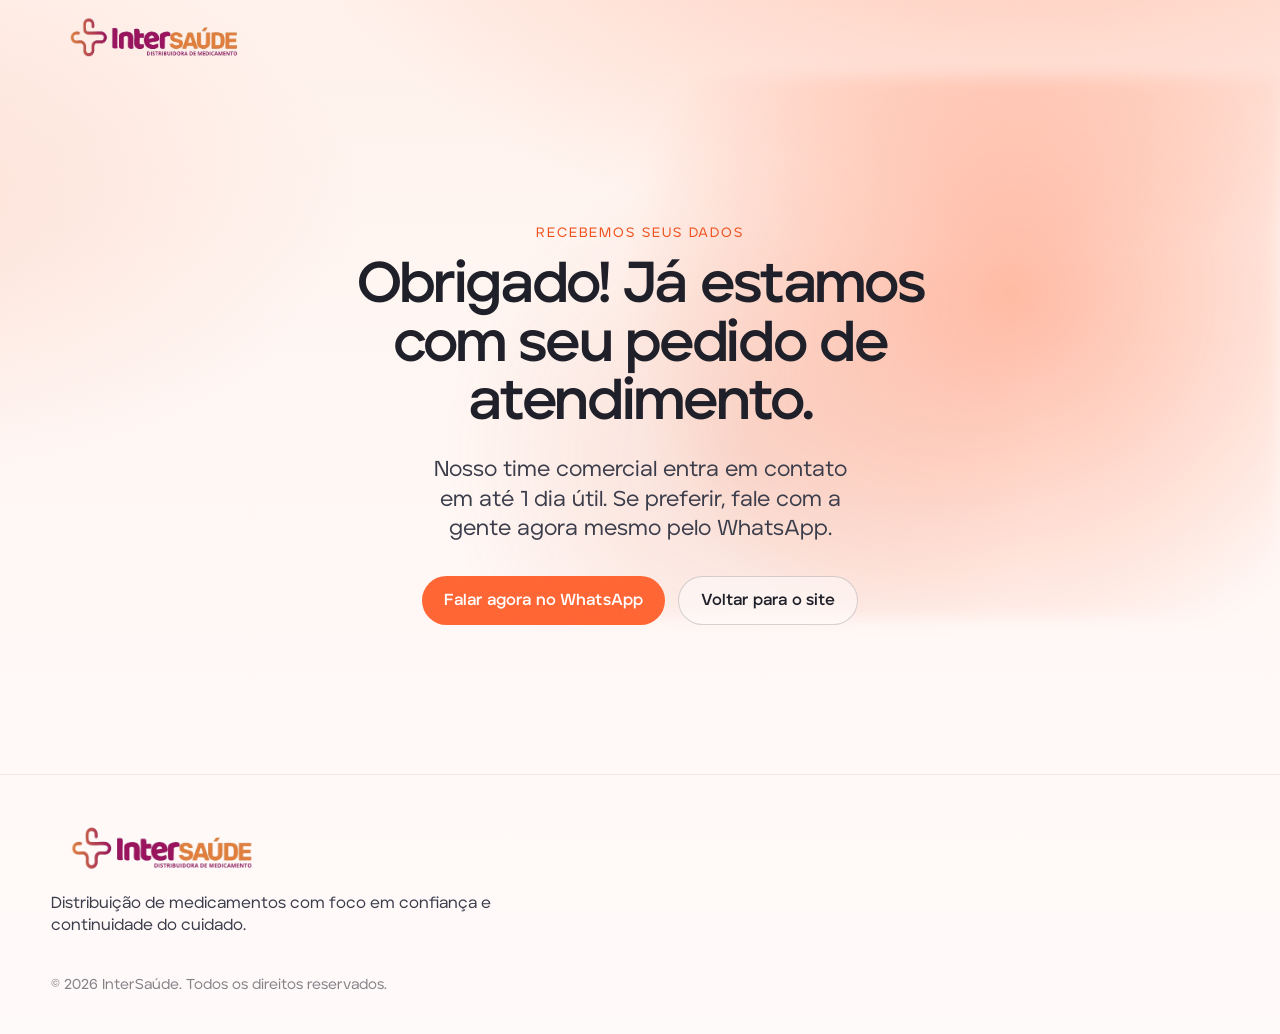
<file: obrigado.html>
<!DOCTYPE html>
<html lang="pt-BR">
<head>
  <meta charset="utf-8">
  <meta name="viewport" content="width=device-width, initial-scale=1">
  <title>Obrigado — InterSaúde</title>
  <meta name="description" content="Recebemos seus dados. A InterSaúde entrará em contato em breve.">
  <meta name="robots" content="noindex, nofollow">
  <link rel="icon" href="images/favicon.png?v=2" type="image/png">
  <link rel="apple-touch-icon" href="images/favicon.png?v=2">
  <link rel="stylesheet" href="css/styles.css">

  <!-- Analytics: mesmos placeholders do index.html — substituir pelos IDs reais antes de publicar -->
  <script async src="https://www.googletagmanager.com/gtag/js?id=G-XXXXXXXXXX"></script>
  <script>
    window.dataLayer = window.dataLayer || [];
    function gtag() { dataLayer.push(arguments); }
    gtag("js", new Date());
    gtag("config", "G-XXXXXXXXXX");
  </script>
  <script>
    !function (f, b, e, v, n, t, s) {
      if (f.fbq) return; n = f.fbq = function () { n.callMethod ? n.callMethod.apply(n, arguments) : n.queue.push(arguments) };
      if (!f._fbq) f._fbq = n; n.push = n; n.loaded = !0; n.version = "2.0";
      n.queue = []; t = b.createElement(e); t.async = !0;
      t.src = v; s = b.getElementsByTagName(e)[0];
      s.parentNode.insertBefore(t, s);
    }(window, document, "script", "https://connect.facebook.net/en_US/fbevents.js");
    fbq("init", "0000000000000000");
    fbq("track", "PageView");
  </script>
</head>
<body>
  <div class="grain-overlay" aria-hidden="true"></div>
  <div class="cursor-dot" id="cursor-dot" aria-hidden="true"></div>

  <header class="header" id="header">
    <a href="index.html" class="brand" aria-label="InterSaúde Distribuidora de Medicamento">
      <img src="images/logo.png" alt="InterSaúde Distribuidora de Medicamento" class="brand-logo" id="brand-logo" width="220" height="56">
      <span class="brand-fallback" id="brand-fallback">InterSaúde</span>
    </a>
  </header>

  <main id="topo">
    <section class="hero" style="min-height: 86vh;">
      <div class="hero-glow" aria-hidden="true"></div>
      <div class="hero-layout" style="grid-template-columns: 1fr; justify-content: center;">
        <div class="hero-copy" style="max-width: 36rem; text-align: center; margin: 0 auto;">
          <p class="eyebrow reveal is-visible">Recebemos seus dados</p>
          <h1 class="section-title reveal is-visible" id="thanks-title" style="font-size: clamp(2.2rem, 5vw, 3.6rem);">Obrigado! Já estamos com seu pedido de atendimento.</h1>
          <p class="hero-lead reveal is-visible" id="thanks-lead" style="margin-left: auto; margin-right: auto;">
            Nosso time comercial entra em contato em até 1 dia útil. Se preferir, fale com a gente agora mesmo pelo WhatsApp.
          </p>
          <div class="hero-actions reveal is-visible" style="justify-content: center;">
            <a href="https://wa.me/5500000000000" class="btn btn-primary magnetic" id="whatsapp-cta" target="_blank" rel="noopener">Falar agora no WhatsApp</a>
            <a href="index.html" class="btn btn-ghost magnetic">Voltar para o site</a>
          </div>
        </div>
      </div>
    </section>
  </main>

  <footer class="footer">
    <div class="footer-brand">
      <img src="images/logo.png" alt="InterSaúde Distribuidora de Medicamento" class="footer-logo" id="footer-logo" width="200" height="52">
      <span class="brand-fallback footer" id="footer-fallback">InterSaúde</span>
      <p>Distribuição de medicamentos com foco em confiança e continuidade do cuidado.</p>
    </div>
    <p class="footer-copy">© <span id="year"></span> InterSaúde. Todos os direitos reservados.</p>
  </footer>

  <script src="js/main.js"></script>
  <script>
    (function () {
      var params = new URLSearchParams(window.location.search);
      var nome = (params.get("nome") || "").trim();
      var tel = (params.get("tel") || "").trim();

      if (nome) {
        var title = document.getElementById("thanks-title");
        if (title) title.textContent = "Obrigado, " + nome.split(" ")[0] + "! Já estamos com seu pedido de atendimento.";
      }

      if (tel) {
        var lead = document.getElementById("thanks-lead");
        if (lead) {
          lead.textContent = "Vamos retornar pelo WhatsApp " + tel + " em até 1 dia útil. Se preferir, fale com a gente agora mesmo.";
        }
      }

      var whatsappCta = document.getElementById("whatsapp-cta");
      if (whatsappCta) {
        var msg = "Olá! Me chamo " + (nome || "[seu nome]") + ", acabei de enviar meu formulário no site da InterSaúde e gostaria de conversar sobre fornecimento.";
        whatsappCta.href = "https://wa.me/5500000000000?text=" + encodeURIComponent(msg);
      }

      if (typeof gtag === "function") {
        gtag("event", "generate_lead", { event_category: "contato", event_label: "pagina_obrigado" });
      }
      if (typeof fbq === "function") {
        fbq("track", "Lead");
      }
    })();
  </script>
</body>
</html>
</file>
<file: css/styles.css>
@font-face {
  font-family: "Aventa";
  src: url("../fonts/Aventa-Medium.otf") format("opentype");
  font-weight: 500;
  font-style: normal;
  font-display: swap;
}

@font-face {
  font-family: "Aventa";
  src: url("../fonts/Aventa-Bold.otf") format("opentype");
  font-weight: 700;
  font-style: normal;
  font-display: swap;
}

:root {
  --ink: #1e1f28;
  --ink-soft: #3a3c4a;
  --paper: #fff6f2;
  --white: #ffffff;
  --red: #ff6534;
  --red-deep: #ef4f1c;
  --red-dark: #d63f12;
  --red-soft: #ff8a5c;
  --panel: #ffe8df;
  --radius: 28px;
  --header-h: 80px;
  --ease: cubic-bezier(0.22, 1, 0.36, 1);
}

*,
*::before,
*::after {
  box-sizing: border-box;
}

html {
  scroll-behavior: smooth;
}

body {
  margin: 0;
  font-family: "Aventa", "Segoe UI", sans-serif;
  font-weight: 500;
  color: var(--ink);
  background:
    radial-gradient(1200px 600px at 80% -10%, rgba(255, 101, 52, 0.28), transparent 60%),
    radial-gradient(900px 500px at -10% 20%, rgba(239, 79, 28, 0.12), transparent 55%),
    linear-gradient(180deg, #fff1eb 0%, var(--paper) 28%, #fffafa 100%);
  -webkit-font-smoothing: antialiased;
}

img {
  max-width: 100%;
  display: block;
}

a {
  color: inherit;
  text-decoration: none;
}

button {
  font: inherit;
  background: none;
  border: 0;
  cursor: pointer;
}

.header {
  position: fixed;
  inset: 0 0 auto;
  z-index: 100;
  height: var(--header-h);
  display: flex;
  align-items: center;
  justify-content: space-between;
  padding: 0 4vw;
  transition: background 0.35s var(--ease), box-shadow 0.35s var(--ease), backdrop-filter 0.35s var(--ease);
}

.header.scrolled {
  background: rgba(255, 246, 242, 0.88);
  backdrop-filter: blur(14px);
  box-shadow: 0 1px 0 rgba(30, 31, 40, 0.06);
}

.brand {
  display: inline-flex;
  align-items: center;
  gap: 0.5rem;
  min-height: 40px;
  z-index: 2;
}

.brand-logo,
.footer-logo {
  display: none;
  height: 52px;
  width: auto;
  max-width: min(240px, 52vw);
  object-fit: contain;
}

.brand-logo.is-ready,
.footer-logo.is-ready {
  display: block;
}

.footer-logo {
  height: 56px;
  max-width: min(260px, 70vw);
}

.brand-fallback {
  font-size: 1.35rem;
  font-weight: 700;
  letter-spacing: -0.03em;
  color: var(--ink);
}

.brand-fallback.footer {
  font-size: 1.2rem;
}

.brand-fallback.is-hidden {
  display: none;
}

.nav {
  display: flex;
  align-items: center;
  gap: 1.75rem;
}

.nav a {
  font-size: 0.95rem;
  color: var(--ink-soft);
  transition: color 0.2s ease;
}

.nav a:hover {
  color: var(--ink);
}

.nav-cta,
.btn {
  display: inline-flex;
  align-items: center;
  justify-content: center;
  min-height: 48px;
  padding: 0.85rem 1.35rem;
  border-radius: 999px;
  font-weight: 700;
  letter-spacing: 0.01em;
  transition: transform 0.25s var(--ease), background 0.25s ease, color 0.25s ease, border-color 0.25s ease;
}

.nav .nav-cta {
  background: var(--ink);
  color: var(--white);
  min-height: 44px;
  padding: 0.7rem 1.15rem;
}

.nav .nav-cta:hover {
  background: var(--red-deep);
  color: var(--white);
}

.menu-btn {
  display: none;
  width: 44px;
  height: 44px;
  place-items: center;
  z-index: 2;
}

.menu-btn img {
  width: 22px;
}

.menu-btn .icon-close {
  display: none;
}

.menu-btn.is-open .icon-menu {
  display: none;
}

.menu-btn.is-open .icon-close {
  display: block;
}

.mobile-nav {
  position: fixed;
  inset: 0;
  z-index: 90;
  display: flex;
  flex-direction: column;
  justify-content: center;
  gap: 1.5rem;
  padding: 6rem 8vw;
  background: rgba(255, 246, 242, 0.97);
  backdrop-filter: blur(16px);
}

.mobile-nav[hidden] {
  display: none !important;
}

.mobile-nav a {
  font-size: 1.8rem;
  font-weight: 700;
  letter-spacing: -0.03em;
}

.mobile-nav .nav-cta {
  width: fit-content;
  margin-top: 0.5rem;
  background: var(--ink);
  color: var(--white);
}

.hero {
  position: relative;
  min-height: 100vh;
  min-height: 100dvh;
  display: flex;
  align-items: center;
  padding: calc(var(--header-h) + 1.5rem) 4vw 3vh;
  overflow: visible;
}

.hero-glow {
  position: absolute;
  inset: 10% 0 auto 30%;
  height: 70%;
  background:
    radial-gradient(circle at 70% 40%, rgba(255, 101, 52, 0.42), transparent 55%),
    radial-gradient(circle at 40% 70%, rgba(214, 63, 18, 0.14), transparent 45%);
  filter: blur(8px);
  pointer-events: none;
}

.hero-layout {
  position: relative;
  z-index: 1;
  width: 100%;
  display: grid;
  grid-template-columns: minmax(0, 1fr) minmax(0, 1.05fr);
  gap: 2vw;
  align-items: center;
}

.hero-copy {
  position: relative;
  z-index: 2;
  max-width: 44rem;
  padding-bottom: 0;
}

.eyebrow {
  margin: 0 0 1rem;
  font-size: 0.85rem;
  letter-spacing: 0.14em;
  text-transform: uppercase;
  color: var(--red-deep);
}

.eyebrow.light {
  color: rgba(255, 255, 255, 0.72);
}

.hero-brand {
  margin: 0;
  font-size: clamp(3.8rem, 12vw, 9.5rem);
  line-height: 0.9;
  letter-spacing: -0.06em;
  font-weight: 700;
  color: var(--ink);
}

.hero-lead {
  margin: 1.4rem 0 0;
  max-width: 28rem;
  font-size: clamp(1.05rem, 2vw, 1.35rem);
  line-height: 1.35;
  color: var(--ink-soft);
}

.hero-actions {
  display: flex;
  flex-wrap: wrap;
  gap: 0.85rem;
  margin-top: 2rem;
}

.btn-primary {
  background: var(--red);
  color: var(--white);
}

.btn-primary:hover {
  background: var(--red-dark);
  transform: translateY(-2px);
}

.btn-ghost {
  border: 1.5px solid rgba(30, 31, 40, 0.18);
  color: var(--ink);
  background: rgba(255, 255, 255, 0.45);
}

.btn-ghost:hover {
  border-color: var(--ink);
  transform: translateY(-2px);
}

.btn-light {
  background: var(--white);
  color: var(--ink);
}

.btn-light:hover {
  transform: translateY(-2px);
}

.btn-outline-light {
  border: 1.5px solid rgba(255, 255, 255, 0.45);
  color: var(--white);
}

.btn-outline-light:hover {
  background: rgba(255, 255, 255, 0.1);
  transform: translateY(-2px);
}

.btn:active,
.nav-cta:active {
  transform: scale(0.97);
  transition: transform 120ms ease-out;
}

.hero-visual {
  position: relative;
  width: 100%;
  max-width: 720px;
  margin-left: auto;
  justify-self: end;
  pointer-events: none;
}

.hero-pills {
  width: 100%;
  height: auto;
  object-fit: contain;
  animation: floatY 7s ease-in-out infinite;
  filter:
    hue-rotate(164deg) saturate(1.2)
    drop-shadow(0 30px 50px rgba(214, 63, 18, 0.22));
  transition: opacity 0.4s var(--ease);
}

.hero-pills.is-hidden {
  opacity: 0;
}

.hero-canvas {
  position: absolute;
  inset: 0;
  width: 100%;
  height: 100%;
  opacity: 0;
  transition: opacity 0.6s var(--ease);
}

.hero-canvas.is-ready {
  opacity: 1;
}

.hero-canvas.is-draggable {
  pointer-events: auto;
  cursor: grab;
}

.hero-canvas.is-dragging {
  cursor: grabbing;
}

.about,
.portfolio,
.contact {
  padding: 7.5rem 4vw;
}

.diff {
  padding: 0;
}

.about-grid {
  display: grid;
  grid-template-columns: 1.05fr 0.95fr;
  gap: 4vw;
  align-items: center;
}

.section-title {
  margin: 0;
  font-size: clamp(2.2rem, 4.5vw, 3.6rem);
  line-height: 1.02;
  letter-spacing: -0.04em;
  font-weight: 700;
}

.section-text {
  margin: 1.25rem 0 0;
  max-width: 34rem;
  font-size: 1.15rem;
  line-height: 1.45;
  color: var(--ink-soft);
}

.section-text.center {
  margin-left: auto;
  margin-right: auto;
  text-align: center;
}

.about-visual {
  display: flex;
  justify-content: center;
}

.about-img {
  width: min(100%, 560px);
  animation: floatY 8s ease-in-out infinite reverse;
  filter: hue-rotate(164deg) saturate(1.15);
}

.diff-pin {
  height: 320vh;
}

.diff-sticky {
  position: sticky;
  top: 0;
  height: 100vh;
  display: flex;
  flex-direction: column;
  justify-content: center;
  gap: 1.75rem;
  padding: calc(var(--header-h) + 1rem) 0 2rem;
  overflow: hidden;
  background:
    radial-gradient(900px 420px at 90% 20%, rgba(255, 101, 52, 0.12), transparent 60%),
    linear-gradient(180deg, #fff6f2 0%, #fffafa 100%);
}

.diff-header {
  max-width: 40rem;
  margin: 0 4vw 0.5rem;
  flex-shrink: 0;
}

.diff-viewport {
  width: 100%;
  overflow: hidden;
  padding-left: 4vw;
  padding-right: 4vw;
  box-sizing: border-box;
}

.diff-track {
  display: flex;
  align-items: stretch;
  gap: clamp(1.25rem, 2.5vw, 2rem);
  width: max-content;
  will-change: transform;
  padding-right: 0;
}

.diff-row {
  display: grid;
  grid-template-columns: 1.05fr 0.95fr;
  gap: clamp(1.25rem, 2.5vw, 2.5rem);
  align-items: center;
  flex: 0 0 min(82vw, 1000px);
  min-height: min(58vh, 520px);
  padding-right: clamp(0.75rem, 2vw, 1.5rem);
  box-sizing: border-box;
  opacity: 1;
  transform: translate3d(48px, 0, 0);
  transition: transform 0.55s var(--ease);
}

.diff-row.is-visible {
  transform: translate3d(0, 0, 0);
}

.diff-row:last-child {
  padding-right: 0;
}

.diff-text {
  padding-right: clamp(0.75rem, 3vw, 2rem);
}

.diff-row:last-child .diff-text {
  padding-right: clamp(0.75rem, 3vw, 2rem);
}

.diff-img {
  width: min(72%, 360px);
  height: auto;
  filter:
    hue-rotate(164deg) saturate(1.15)
    drop-shadow(0 18px 30px rgba(0, 0, 0, 0.12));
}

.diff-media {
  border-radius: var(--radius);
  min-height: min(48vh, 420px);
  height: 100%;
  display: grid;
  place-items: center;
  overflow: hidden;
}

.panel-blue {
  background: linear-gradient(160deg, var(--red-soft), var(--red-deep));
}

.panel-soft {
  background: linear-gradient(160deg, #fff3ee, #ffd8c8);
}

.panel-coral {
  background: linear-gradient(160deg, #ff8a5c, #ff6534);
}

.diff-text h3 {
  margin: 0;
  font-size: clamp(1.7rem, 3vw, 2.4rem);
  letter-spacing: -0.03em;
  line-height: 1.1;
}

.diff-text p {
  margin: 1rem 0 0;
  font-size: 1.1rem;
  line-height: 1.45;
  color: var(--ink-soft);
  max-width: 28rem;
}

.diff-dots {
  display: flex;
  gap: 0.55rem;
  padding: 0 4vw;
  flex-shrink: 0;
}

.diff-dots span {
  width: 8px;
  height: 8px;
  border-radius: 999px;
  background: rgba(30, 31, 40, 0.18);
  transition: width 0.35s var(--ease), background 0.35s ease;
}

.diff-dots span.is-active {
  width: 28px;
  background: var(--red);
}

.stats {
  background: var(--ink);
  color: var(--white);
  padding: 0;
  overflow: hidden;
}

.stats-inner {
  display: grid;
  grid-template-columns: minmax(280px, 0.85fr) minmax(380px, 1.3fr);
  gap: 0;
  align-items: stretch;
  max-width: none;
  margin: 0;
  min-height: min(78vh, 720px);
}

.stats-copy {
  padding: clamp(2.5rem, 5vh, 4rem) 4vw;
  max-width: 34rem;
  margin-left: auto;
  width: 100%;
  align-self: center;
  box-sizing: border-box;
}

.stats-title {
  margin: 0;
  font-size: clamp(2rem, 3.8vw, 3.4rem);
  line-height: 1.02;
  letter-spacing: -0.04em;
  font-weight: 700;
}

.stats-text {
  margin: 1rem 0 0;
  max-width: 28rem;
  font-size: 1.1rem;
  line-height: 1.4;
  color: rgba(255, 255, 255, 0.78);
}

.stats-stage {
  position: relative;
  min-height: 100%;
  max-height: none;
  height: auto;
  display: flex;
  align-items: stretch;
  justify-content: stretch;
  background: var(--red);
  overflow: visible;
}

.bottle {
  width: 100%;
  height: 100%;
  max-width: none;
  max-height: none;
  min-height: min(78vh, 720px);
  object-fit: cover;
  object-position: center center;
  margin: 0;
  position: relative;
  z-index: 1;
  filter: hue-rotate(164deg) saturate(1.15);
}

.cap,
.pill {
  position: absolute;
  z-index: 2;
  filter: hue-rotate(164deg) saturate(1.15);
}

.cap {
  width: 16%;
  max-width: 96px;
  top: 8%;
  right: 6%;
}

.pill {
  width: 12%;
  max-width: 72px;
  bottom: 14%;
  left: 4%;
}

.float-a {
  animation: floatY 5.5s ease-in-out infinite;
}

.float-b {
  animation: floatY 6.5s ease-in-out infinite reverse;
}

.portfolio-head {
  text-align: center;
  max-width: 42rem;
  margin: 0 auto 3rem;
}

.portfolio-grid {
  display: grid;
  grid-template-columns: repeat(4, 1fr);
  gap: 1rem;
}

.folio {
  margin: 0;
  padding: 1.25rem;
  border-radius: 22px;
  background: rgba(255, 255, 255, 0.7);
  border: 1px solid rgba(30, 31, 40, 0.06);
  text-align: center;
  transition: transform 0.35s var(--ease), background 0.35s ease;
}

.folio:hover {
  transform: translateY(-6px);
  background: var(--white);
}

.folio img {
  width: 78%;
  margin: 0 auto 0.85rem;
  aspect-ratio: 1;
  object-fit: contain;
  filter: hue-rotate(164deg) saturate(1.2);
}

.folio figcaption {
  font-size: 0.95rem;
  color: var(--ink-soft);
}

.pill-scroll {
  position: relative;
  height: 320vh;
  background: var(--ink);
}

.pill-scroll-sticky {
  position: sticky;
  top: 0;
  height: 100vh;
  display: flex;
  align-items: center;
  justify-content: center;
  gap: clamp(1.5rem, 4vw, 4rem);
  padding: 0 4vw;
  overflow: hidden;
  background: var(--ink);
}

.pill-scroll-left {
  width: min(46%, 520px);
  flex-shrink: 0;
}

.pill-scroll-texts {
  position: relative;
  min-height: 9rem;
  margin-top: 1.25rem;
}

.pill-scroll-texts h3 {
  position: absolute;
  inset: 0 auto auto 0;
  margin: 0;
  max-width: 16ch;
  font-size: clamp(1.8rem, 3.6vw, 3.1rem);
  line-height: 1.05;
  letter-spacing: -0.04em;
  font-weight: 700;
  color: rgba(255, 255, 255, 0.28);
  opacity: 0;
  transform: translateY(18px);
  transition: opacity 0.45s var(--ease), transform 0.45s var(--ease), color 0.45s ease;
}

.pill-scroll-texts h3.is-active {
  opacity: 1;
  color: #fff;
  transform: none;
}

.pill-scroll-circle {
  width: min(42vw, 520px);
  height: min(42vw, 520px);
  flex-shrink: 0;
  border-radius: 50%;
  overflow: hidden;
  background: var(--red);
  box-shadow: inset 0 0 60px rgba(0, 0, 0, 0.12);
}

.pill-scroll-track {
  will-change: transform;
}

.pill-slide {
  display: flex;
  align-items: center;
  justify-content: center;
  width: 100%;
  height: min(42vw, 520px);
}

.pill-slide img {
  width: 72%;
  height: auto;
  object-fit: contain;
  filter: drop-shadow(0 18px 28px rgba(0, 0, 0, 0.2));
}

.pill-slide img.tint-red {
  filter:
    hue-rotate(164deg) saturate(1.2)
    drop-shadow(0 18px 28px rgba(0, 0, 0, 0.2));
}

.contact-panel {
  max-width: 920px;
  margin: 0 auto;
  padding: clamp(2.5rem, 5vw, 4.5rem);
  border-radius: 36px;
  background:
    radial-gradient(700px 280px at 100% 0%, rgba(255, 101, 52, 0.5), transparent 55%),
    linear-gradient(145deg, var(--red-dark), #1e1f28 70%);
  color: var(--white);
}

.contact-title {
  margin: 0;
  font-size: clamp(2.2rem, 4.5vw, 3.6rem);
  line-height: 1.02;
  letter-spacing: -0.04em;
  font-weight: 700;
  max-width: 16ch;
}

.contact-text {
  margin: 1.2rem 0 0;
  max-width: 34rem;
  font-size: 1.1rem;
  line-height: 1.45;
  color: rgba(255, 255, 255, 0.78);
}

.contact-actions {
  display: flex;
  flex-wrap: wrap;
  gap: 0.85rem;
  margin-top: 2rem;
}

.contact-note {
  margin: 1.25rem 0 0;
  font-size: 0.85rem;
  color: rgba(255, 255, 255, 0.5);
}

.footer {
  display: grid;
  grid-template-columns: 1.4fr 1fr;
  gap: 2rem;
  padding: 3rem 4vw 2.5rem;
  border-top: 1px solid rgba(30, 31, 40, 0.08);
}

.footer-brand p {
  margin: 0.85rem 0 0;
  max-width: 28rem;
  color: var(--ink-soft);
  line-height: 1.4;
}

.footer-links {
  display: flex;
  flex-wrap: wrap;
  gap: 1.25rem;
  align-content: start;
  justify-content: end;
}

.footer-links a {
  color: var(--ink-soft);
}

.footer-links a:hover {
  color: var(--ink);
}

.footer-copy {
  grid-column: 1 / -1;
  margin: 0.5rem 0 0;
  font-size: 0.9rem;
  color: rgba(30, 31, 40, 0.55);
}

.reveal {
  opacity: 0;
  transform: translateY(28px);
  transition: opacity 0.8s var(--ease), transform 0.8s var(--ease);
}

.reveal.is-visible {
  opacity: 1;
  transform: none;
}

@keyframes floatY {
  0%,
  100% {
    transform: translateY(0);
  }
  50% {
    transform: translateY(-14px);
  }
}

/* --- Polimento global: grain, cursor, botões magnéticos, glow e tilt 3D --- */

.grain-overlay {
  position: fixed;
  inset: 0;
  z-index: 9000;
  pointer-events: none;
  opacity: 0.045;
  mix-blend-mode: overlay;
  background-image: url("data:image/svg+xml;utf8,<svg xmlns='http://www.w3.org/2000/svg' width='160' height='160'><filter id='n'><feTurbulence type='fractalNoise' baseFrequency='0.9' numOctaves='2' stitchTiles='stitch'/></filter><rect width='100%' height='100%' filter='url(%23n)'/></svg>");
}

.cursor-dot {
  position: fixed;
  top: 0;
  left: 0;
  z-index: 9500;
  width: 14px;
  height: 14px;
  margin: -7px 0 0 -7px;
  border-radius: 50%;
  background: var(--red);
  opacity: 0;
  pointer-events: none;
  transition: opacity 0.25s ease, width 0.25s var(--ease), height 0.25s var(--ease), margin 0.25s var(--ease), background 0.25s ease;
  will-change: transform;
}

.cursor-dot.is-active {
  opacity: 0.85;
}

.cursor-dot.is-hover {
  width: 34px;
  height: 34px;
  margin: -17px 0 0 -17px;
  background: rgba(255, 101, 52, 0.35);
}

.magnetic {
  will-change: transform;
}

.glow-reactive {
  position: relative;
  isolation: isolate;
}

.glow-reactive::before {
  content: "";
  position: absolute;
  inset: 0;
  z-index: -1;
  opacity: 0;
  transition: opacity 0.4s ease;
  background: radial-gradient(
    320px circle at var(--mx, 50%) var(--my, 50%),
    rgba(255, 101, 52, 0.22),
    transparent 60%
  );
}

.glow-reactive:hover::before {
  opacity: 1;
}

.tilt-card {
  transform: perspective(900px) rotateX(var(--tiltX, 0deg)) rotateY(var(--tiltY, 0deg));
  transition: transform 0.4s var(--ease);
  will-change: transform;
}

/* --- Value strip (substitui a antiga trust bar de pills) --- */

.value-strip {
  padding: 0 4vw 5rem;
}

.value-strip-inner {
  max-width: 1200px;
  margin: 0 auto;
  display: grid;
  grid-template-columns: repeat(4, 1fr);
}

.value-item {
  padding: 0 clamp(1rem, 2vw, 2rem);
  border-left: 1px solid rgba(30, 31, 40, 0.12);
}

.value-item:first-child {
  border-left: 0;
  padding-left: 0;
}

.value-item strong {
  display: block;
  font-size: clamp(1.3rem, 2.2vw, 1.8rem);
  font-weight: 700;
  letter-spacing: -0.03em;
  color: var(--ink);
}

.value-item span {
  display: block;
  margin-top: 0.4rem;
  font-size: 0.92rem;
  line-height: 1.35;
  color: var(--ink-soft);
}

/* --- Depoimentos: faixa horizontal de painéis de cor --- */

.testimonials {
  padding: 7.5rem 0;
}

.testimonials-head {
  text-align: center;
  max-width: 42rem;
  margin: 0 auto 3rem;
  padding: 0 4vw;
}

.testimonials-track {
  display: flex;
  gap: 1.25rem;
  overflow-x: auto;
  scroll-snap-type: x proximity;
  padding: 0.5rem 4vw 1rem;
  scrollbar-width: none;
}

.testimonials-track::-webkit-scrollbar {
  display: none;
}

.testimonial-panel {
  position: relative;
  flex: 0 0 min(76vw, 620px);
  scroll-snap-align: start;
  margin: 0;
  padding: clamp(2rem, 4vw, 3rem);
  border-radius: var(--radius);
  min-height: 340px;
  display: flex;
  flex-direction: column;
  justify-content: flex-end;
  overflow: hidden;
  color: var(--white);
}

.testimonial-panel.dark-text {
  color: var(--ink);
}

.testimonial-panel p {
  position: relative;
  z-index: 1;
  margin: 0;
  font-size: clamp(1.3rem, 2.3vw, 1.85rem);
  line-height: 1.25;
  font-weight: 700;
  letter-spacing: -0.02em;
  max-width: 26ch;
}

.testimonial-panel footer {
  position: relative;
  z-index: 1;
  margin-top: 1.5rem;
  font-size: 0.95rem;
  font-weight: 700;
  opacity: 0.85;
}

.testimonial-render {
  position: absolute;
  z-index: 0;
  right: -12%;
  top: -14%;
  width: 62%;
  opacity: 0.92;
  filter:
    hue-rotate(164deg) saturate(1.15)
    drop-shadow(0 20px 30px rgba(0, 0, 0, 0.25));
  pointer-events: none;
}

.testimonials-nav {
  display: flex;
  align-items: center;
  justify-content: center;
  gap: 1rem;
  margin-top: 1.75rem;
  padding: 0 4vw;
}

.testimonial-arrow {
  display: inline-flex;
  align-items: center;
  justify-content: center;
  flex-shrink: 0;
  width: 44px;
  height: 44px;
  border-radius: 50%;
  border: 1.5px solid rgba(30, 31, 40, 0.18);
  color: var(--ink);
  font-size: 1.4rem;
  line-height: 1;
  transition: border-color 160ms ease, color 160ms ease, transform 120ms ease-out;
}

.testimonial-arrow:hover {
  border-color: var(--red);
  color: var(--red);
}

.testimonial-arrow:active {
  transform: scale(0.94);
}

.testimonial-arrow:disabled {
  opacity: 0.3;
  pointer-events: none;
}

.testimonial-dots {
  display: flex;
  gap: 0.55rem;
}

.testimonial-dots span {
  width: 8px;
  height: 8px;
  border-radius: 999px;
  background: rgba(30, 31, 40, 0.18);
  transition: width 0.35s var(--ease), background 0.35s ease;
}

.testimonial-dots span.is-active {
  width: 28px;
  background: var(--red);
}

/* --- FAQ: lista editorial numerada, sem chrome de card --- */

.faq {
  padding: 7.5rem 4vw;
}

.faq-head {
  text-align: center;
  max-width: 42rem;
  margin: 0 auto 3rem;
}

.faq-list {
  max-width: 820px;
  margin: 0 auto;
}

.faq-item {
  border-bottom: 1px solid rgba(30, 31, 40, 0.12);
}

.faq-item:first-child {
  border-top: 1px solid rgba(30, 31, 40, 0.12);
}

.faq-q {
  width: 100%;
  display: flex;
  align-items: baseline;
  gap: clamp(1rem, 3vw, 2rem);
  padding: clamp(1.4rem, 2.5vw, 2rem) 0;
  text-align: left;
}

.faq-num {
  flex-shrink: 0;
  font-size: 0.95rem;
  font-weight: 700;
  font-variant-numeric: tabular-nums;
  color: var(--red);
}

.faq-q-text {
  flex: 1;
  font-size: clamp(1.15rem, 2.2vw, 1.6rem);
  font-weight: 700;
  letter-spacing: -0.02em;
  line-height: 1.2;
  color: var(--ink);
}

.faq-toggle {
  flex-shrink: 0;
  font-size: 1.6rem;
  font-weight: 500;
  line-height: 1;
  color: var(--red);
  transition: transform 200ms ease-out;
}

.faq-item.is-open .faq-toggle {
  transform: rotate(45deg);
}

.faq-a-wrap {
  max-height: 0;
  overflow: hidden;
  transition: max-height 320ms var(--ease);
}

.faq-item.is-open .faq-a-wrap {
  max-height: 20rem;
}

.faq-a {
  margin: 0;
  padding: 0 0 1.75rem calc(0.95rem + clamp(1rem, 3vw, 2rem));
  font-size: 1.05rem;
  line-height: 1.5;
  max-width: 50ch;
  color: var(--ink-soft);
}

/* --- Formulário de lead --- */

.lead-form {
  margin-top: 2rem;
}

.hp-field {
  position: absolute;
  width: 1px;
  height: 1px;
  opacity: 0;
  pointer-events: none;
}

.lead-grid {
  display: grid;
  grid-template-columns: repeat(2, 1fr);
  gap: 1rem;
}

.lead-field {
  display: flex;
  flex-direction: column;
  gap: 0.6rem;
  font-size: 0.78rem;
  font-weight: 700;
  letter-spacing: 0.06em;
  text-transform: uppercase;
  color: rgba(255, 255, 255, 0.55);
}

.lead-field-full {
  grid-column: 1 / -1;
}

.lead-field input,
.lead-field select,
.lead-field textarea {
  font-family: "Aventa", "Segoe UI", sans-serif;
  font-size: 1.05rem;
  font-weight: 500;
  letter-spacing: normal;
  text-transform: none;
  padding: 0.4rem 0 0.6rem;
  border: none;
  border-bottom: 1.5px solid rgba(255, 255, 255, 0.3);
  border-radius: 0;
  background: transparent;
  color: var(--white);
  transition: border-color 200ms ease;
}

.lead-field input::placeholder,
.lead-field textarea::placeholder {
  color: rgba(255, 255, 255, 0.35);
}

.lead-field select {
  color-scheme: dark;
}

.lead-field select option {
  color: var(--ink);
}

.lead-field input:focus,
.lead-field select:focus,
.lead-field textarea:focus {
  outline: none;
  border-color: var(--red-soft);
}

.lead-field textarea {
  resize: vertical;
  min-height: 72px;
}

.lead-form-actions {
  display: flex;
  flex-wrap: wrap;
  gap: 0.85rem;
  margin-top: 1.5rem;
}

.lead-form-status {
  margin: 1rem 0 0;
  font-size: 0.9rem;
  color: rgba(255, 255, 255, 0.78);
  min-height: 1.2em;
}

.lead-form-status.is-error {
  color: #ffd2c2;
}

#lead-submit {
  position: relative;
}

#lead-submit[aria-busy="true"] {
  pointer-events: none;
  opacity: 0.85;
}

#lead-submit[aria-busy="true"]::before {
  content: "";
  width: 14px;
  height: 14px;
  margin-right: 0.6rem;
  border-radius: 50%;
  border: 2px solid rgba(30, 31, 40, 0.25);
  border-top-color: var(--ink);
  animation: spin 700ms linear infinite;
}

@keyframes spin {
  to {
    transform: rotate(360deg);
  }
}

@media (max-width: 1024px) {
  .about-grid,
  .stats-inner {
    grid-template-columns: 1fr;
  }

  .value-strip-inner {
    grid-template-columns: repeat(2, 1fr);
    row-gap: 2rem;
  }

  .value-item:nth-child(3) {
    border-left: 0;
    padding-left: 0;
  }

  .lead-grid {
    grid-template-columns: 1fr;
  }

  .stats-inner {
    min-height: 0;
  }

  .stats-copy {
    margin-left: 0;
    max-width: none;
    padding: 3rem 5vw 1.5rem;
  }

  .stats-stage {
    min-height: min(52vh, 420px);
  }

  .bottle {
    min-height: min(52vh, 420px);
  }

  .diff-row {
    grid-template-columns: 1fr;
    flex-basis: min(88vw, 520px);
    min-height: auto;
  }

  .diff-media {
    min-height: 240px;
    height: 240px;
  }

  .diff-pin {
    height: 280vh;
  }

  .hero-layout {
    grid-template-columns: 1fr;
    gap: 1.5rem;
  }

  .hero-visual {
    max-width: 520px;
    margin: 0 auto;
  }

  .pill-scroll-sticky {
    flex-direction: column;
    justify-content: center;
    gap: 2rem;
    padding-top: 5rem;
  }

  .pill-scroll-left {
    width: 100%;
    text-align: center;
  }

  .pill-scroll-texts {
    min-height: 6.5rem;
  }

  .pill-scroll-texts h3 {
    inset: 0;
    margin: 0 auto;
    max-width: 18ch;
  }

  .pill-scroll-circle,
  .pill-slide {
    width: min(72vw, 360px);
    height: min(72vw, 360px);
  }

  .portfolio-grid {
    grid-template-columns: repeat(3, 1fr);
  }

  .footer {
    grid-template-columns: 1fr;
  }

  .footer-links {
    justify-content: start;
  }
}

@media (max-width: 768px) {
  .nav {
    display: none;
  }

  .menu-btn {
    display: grid;
  }

  .hero {
    align-items: center;
    padding-bottom: 2rem;
  }

  .hero-brand {
    font-size: clamp(3.2rem, 16vw, 5rem);
  }

  .hero-actions,
  .contact-actions {
    flex-direction: column;
    align-items: stretch;
  }

  .about,
  .portfolio,
  .contact,
  .testimonials,
  .faq {
    padding: 5rem 5vw;
  }

  .diff-media {
    min-height: 220px;
    height: 220px;
  }

  .portfolio-grid {
    grid-template-columns: repeat(2, 1fr);
  }

  .faq-q {
    gap: 0.85rem;
    padding: 1.1rem 0;
  }

  .faq-num {
    display: none;
  }

  .faq-a {
    padding-left: 0;
  }

  .testimonial-panel {
    flex-basis: min(86vw, 420px);
    min-height: 300px;
  }

  .lead-form-actions {
    flex-direction: column;
    align-items: stretch;
  }

  .stats-inner {
    grid-template-columns: 1fr;
    min-height: 0;
  }

  .stats-copy {
    margin-left: 0;
    max-width: none;
    padding: 3rem 5vw 1.5rem;
  }

  .stats-stage {
    min-height: min(52vh, 420px);
    height: min(52vh, 420px);
  }

  .bottle {
    height: 100%;
    object-fit: cover;
  }

  .pill-scroll {
    height: 260vh;
  }
}

@media (prefers-reduced-motion: reduce) {
  html {
    scroll-behavior: auto;
  }

  .hero-pills,
  .about-img,
  .float-a,
  .float-b {
    animation: none;
  }

  .reveal {
    opacity: 1;
    transform: none;
    transition: none;
  }

  .diff-row {
    opacity: 1;
    transform: none;
    transition: none;
  }

  .pill-scroll-texts h3 {
    transition: none;
  }

  .cursor-dot {
    display: none;
  }

  .tilt-card {
    transform: none;
    transition: none;
  }

  .faq-a-wrap,
  .faq-toggle {
    transition: none;
  }
}

@media (pointer: coarse) {
  .cursor-dot {
    display: none;
  }
}
</file>
